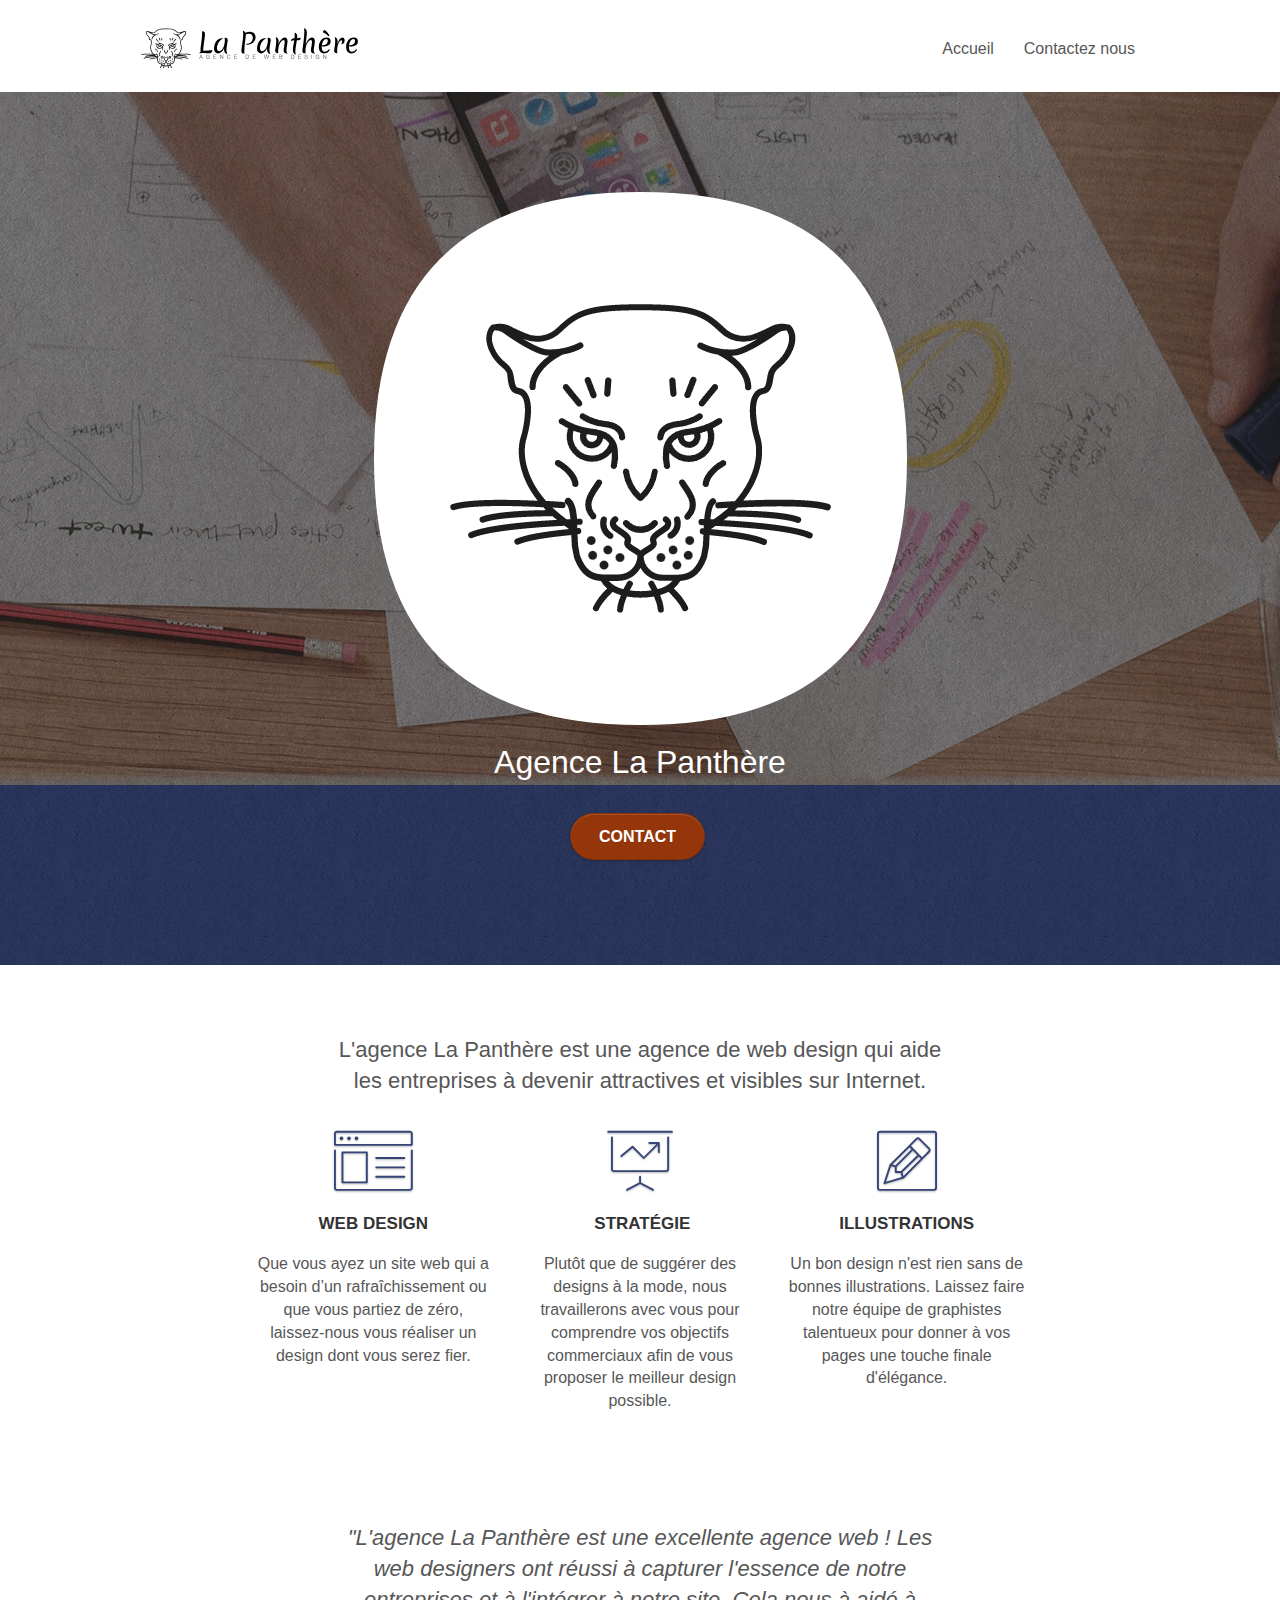
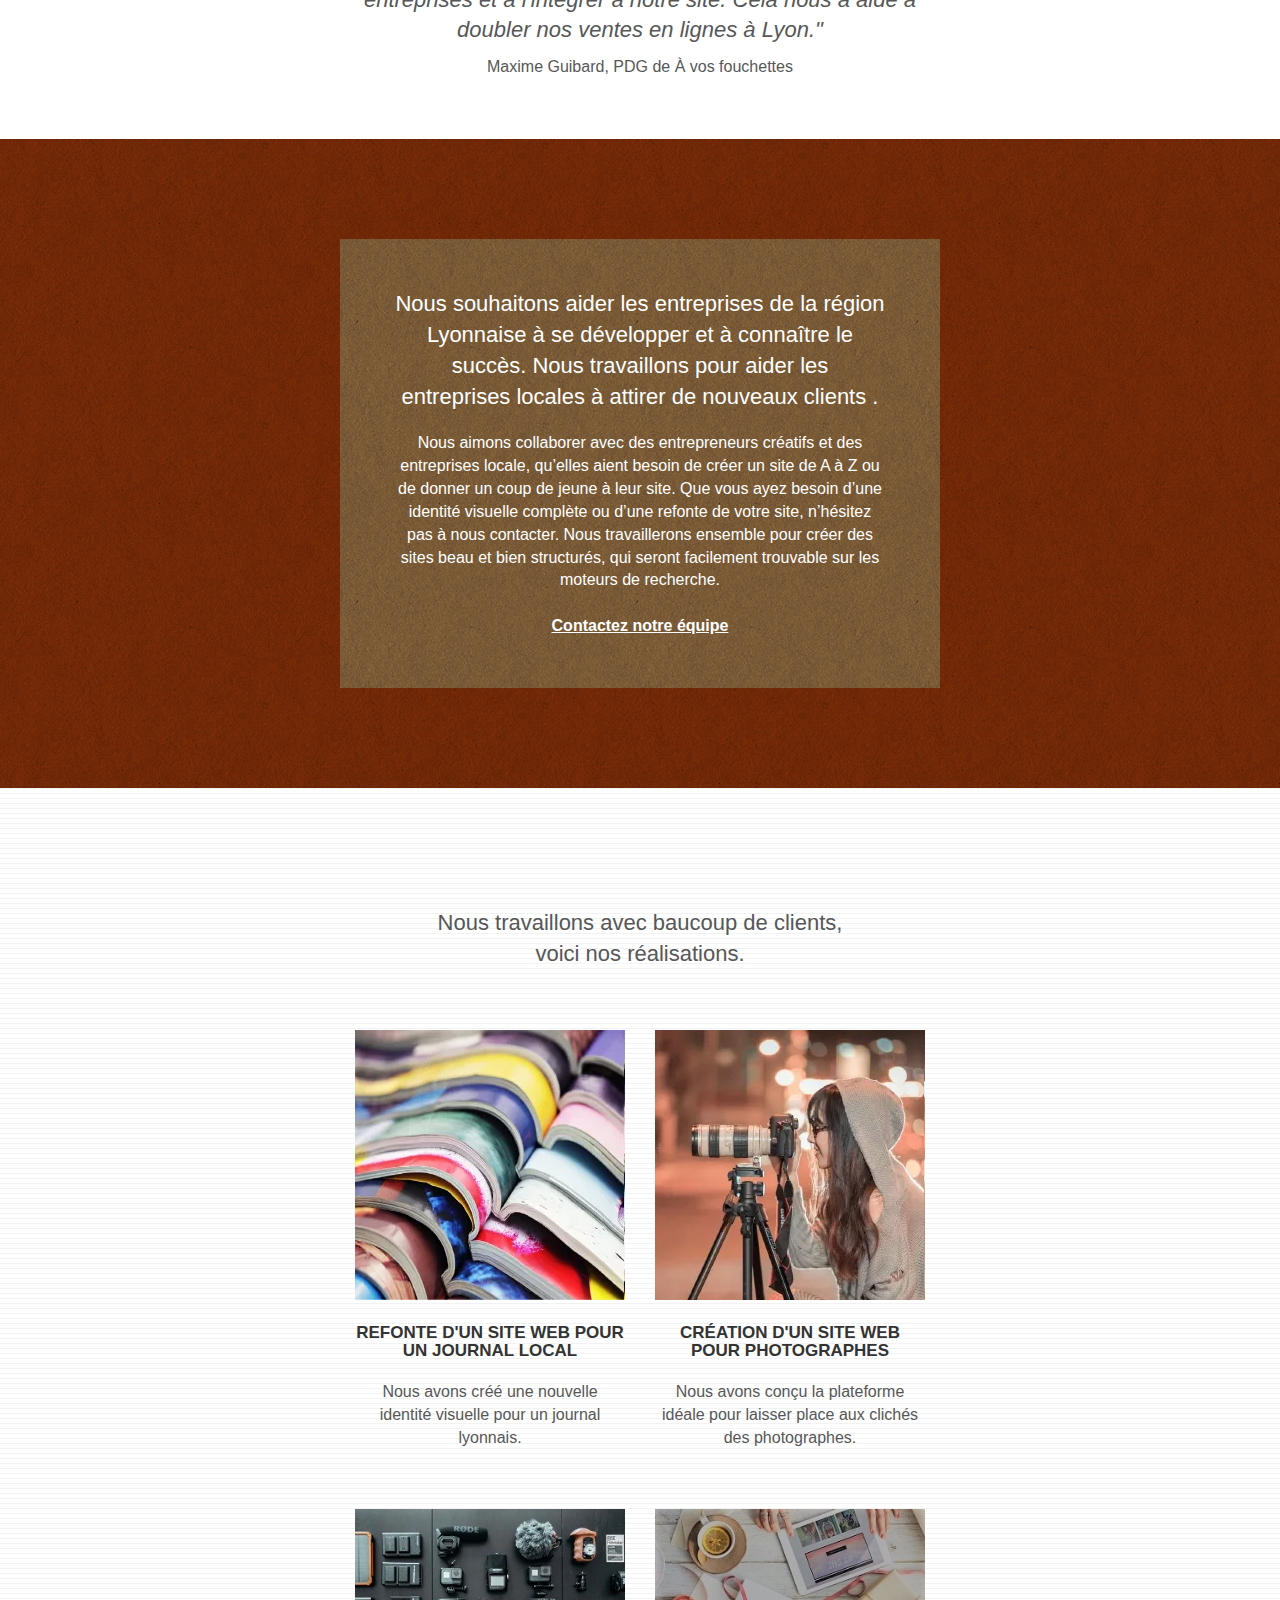
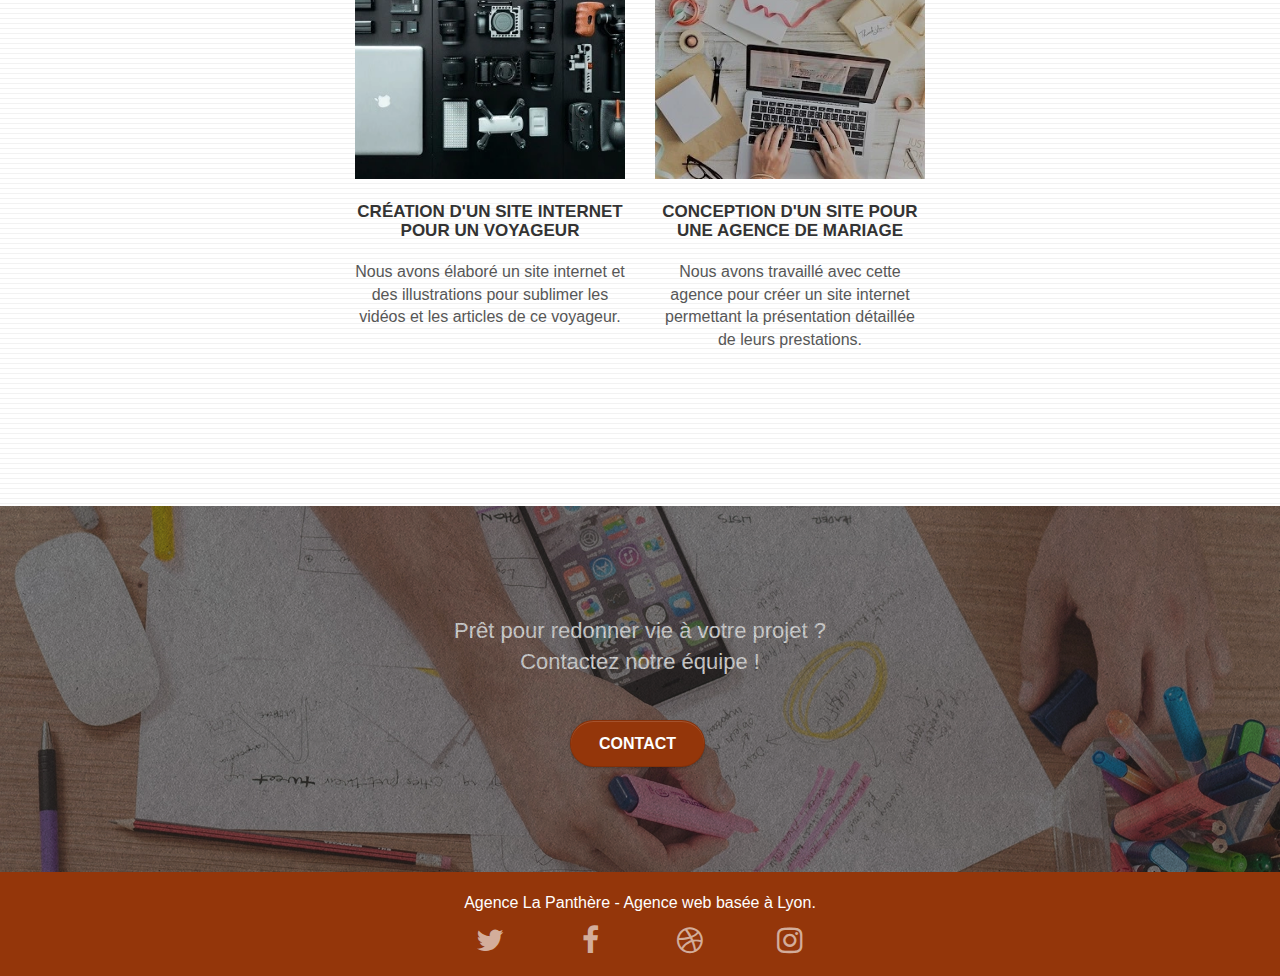
<file: index.html>
<!doctype html>
<html lang="fr">
<head>
    <meta charset="utf-8">
    <meta name="description" content="L'agence La Panthère est une agence de web design, basé à Lyon, qui aide les entreprises à devenir attractives et visibles sur internet.">
    <meta name="viewport" content="width=device-width, initial-scale=1.0, viewport-fit=cover">
    <link rel="shortcut icon" type="image/png" href="favicon.jpg">
    
	<link rel="stylesheet" type="text/css" href="./css/bootstrap.mini.css">
	<link rel="stylesheet" type="text/css" href="./style.minifier.css">
	<link rel="stylesheet" type="text/css" href="./css/font-awesome.mini.css">
	<link rel="stylesheet" type="text/css" href="./css/et-line.mini.css">
	
    
	<script src="./js/jquery-2.1.0.mini.js" defer></script>
	<script src="./js/bootstrap.mini.js" defer></script>
	<script src="./js/blocs.mini.js" defer></script>
	<script src="./js/jquery.touchSwipe.mini.js" defer></script>
	<script src="./js/gmaps.mini.js" defer></script>

    <title>La Panthère</title>

    
<!-- Analytics -->
 
<!-- Analytics END -->
    
</head>
<body>
<!-- Principal conteneur -->
<div class="page-container">
    
<!-- bloc-0 -->
<header>
	<div class="bloc bgc-white l-bloc " id="bloc-0">
		<div class="container bloc-sm">

			<nav class="navbar row">
				<div class="navbar-header">
					<a class="navbar-brand" href="index.html"><img src="img/agence-la-panthere-monochrome.svg" alt="Lyon web design agence web la panthère basé à lyon" height="40" width="217"></a>
					<button id="nav-toggle" type="button" class="ui-navbar-toggle navbar-toggle" data-toggle="collapse" data-target=".navbar-1">
						<span class="sr-only">Toggle navigation</span><span class="icon-bar"></span><span class="icon-bar"></span><span class="icon-bar"></span>
					</button>
				</div>
				<div class="collapse navbar-collapse navbar-1 special-dropdown-nav">
					<ul class="site-navigation nav navbar-nav">
						<li>
							<a href="index.html">Accueil</a>
						</li>
						<li>
						</li>
						<li>
							<a href="contactez-nous.html">Contactez nous</a>
						</li>
					</ul>
				</div>
			</nav>
		</div>
	</div>
</header>
<!-- bloc-0 END -->

<!-- bloc-1-presentation -->
<main>
	<section class="bloc bgc-dark-slate-blue bg-banniere d-bloc bg-t-edge bloc-bg-texture texture-paper b-parallax" id="bloc-1-hero">
		<div class="container bloc-lg">
			<div class="row tight-width-whitespace">
				<div class="col-sm-12">
					<img src="img/logo.webp" class="center-block image-resize-mode" alt="Logo de l'agence La Panthère" srcset="img/logo-200.webp 2x">
					<h1 class="text-center hero-bloc-text tc-white ">
						Agence La Panthère
					</h1>
					<div class="text-center">
						<a href="contactez-nous.html" class="btn btn-lg btn-clean btn-rd cta-hero btn-atomic-tangerine" id="cta-hero">Contact</a>
					</div>
				</div>
			</div>
		</div>
	</section>
	<!-- bloc-1-presentation END -->

	<!-- bloc-2-services -->
	<section class="bloc bgc-white l-bloc" id="bloc-2-services">
		<div class="container bloc-md">
			<div class="row">
				<div class="col-sm-12 text-center">
					<h2>L'agence La Panthère est une agence de web design qui aide<br> les entreprises à devenir attractives et visibles sur Internet.</h2>
				</div>
			</div>
			<div class="row voffset-lg med-width-whitespace">
				<div class="col-sm-4">
					<div class="text-center">
						<span class="et-icon-browser sm-shadow icon-dark-slate-blue icons icon-lg"></span>
					</div>
					<h3 class="mg-md text-center">
						Web design
					</h3>
					<p class="text-center ">
						Que vous ayez un site web qui a besoin d&rsquo;un rafraîchissement ou que vous partiez de zéro, laissez-nous vous réaliser un design dont vous serez fier.
					</p>
				</div>
				<div class="col-sm-4">
					<div class="text-center">
						<span class="et-icon-presentation sm-shadow icon-dark-slate-blue icons icon-lg"></span>
					</div>
					<h3 class="mg-md text-center">
						&nbsp;Stratégie
					</h3>
					<p class="text-center ">
						Plutôt que de suggérer des designs à la mode, nous travaillerons avec vous pour comprendre vos objectifs commerciaux afin de vous proposer le meilleur design possible.<br>
					</p>
				</div>
				<div class="col-sm-4">
					<div class="text-center">
						<span class="et-icon-edit sm-shadow icon-dark-slate-blue icons icon-lg"></span>
					</div>
					<h3 class="mg-md text-center">
						Illustrations
					</h3>
					<p class="text-center ">
						Un bon design n'est rien sans de bonnes illustrations. Laissez faire notre équipe de graphistes talentueux pour donner à vos pages une touche finale d'élégance.
					</p>
				</div>
			</div>
			<div class="row voffset-lg voffset">
				<div class="col-xs-12 col-md-8 col-md-offset-2 text-center">
					<h2><em>"L'agence La Panthère est une excellente agence web ! Les <br>web designers ont réussi à capturer l'essence de notre<br> entreprises et à l'intégrer à notre site. Cela nous à aidé à<br> doubler nos ventes en lignes à Lyon."</em></h2>
					<p>Maxime Guibard, PDG de À vos fouchettes</p>
				</div>
			</div>
		</div>
	</section>
	<!-- bloc-2-services END -->

	<!-- bloc-3-what-i-do -->
	<section class="bloc tc-white bgc-atomic-tangerine bg-presentation d-bloc bloc-bg-texture texture-paper b-parallax" id="bloc-3-what-i-do">
		<div class="container bloc-lg">
			<div class="row tight-width-whitespace black-background">
				<div class="col-sm-12">
					<h2 class="mg-md text-center tc-white">
						Nous souhaitons aider les entreprises de la région Lyonnaise à se développer et à connaître le succès. Nous travaillons pour aider les entreprises locales à attirer de nouveaux clients .<br>
					</h2>
					<p class="text-center white">
						Nous aimons collaborer avec des entrepreneurs créatifs et des entreprises locale, qu’elles aient besoin de créer un site de A à Z ou de donner un coup de jeune à leur site. Que vous ayez besoin d’une identité visuelle complète ou d’une refonte de votre site, n’hésitez pas à nous contacter. Nous travaillerons ensemble pour créer des sites beau et bien structurés, qui seront facilement trouvable sur les moteurs de recherche. <br><br><a class="ltc-white bold-link" href="contactez-nous.html">Contactez notre équipe</a><br>
					</p>
				</div>
			</div>
		</div>
	</section>
	<!-- bloc-3-what-i-do END -->

	<!-- bloc-4-portfolio -->
	<section class="bloc bgc-white bg-lines-h2-bg bg-repeat l-bloc" id="bloc-4-portfolio">
		<article class="container bloc-lg">
			<div class="row">
				<div class="col-sm-12 text-center">
					<!-- Supression de l'image avec le texte -->
					<h2>Nous travaillons avec baucoup de clients,<br> voici nos réalisations.</h2>
				</div>
			</div>
			<div class="row tight-width-whitespace portfolio-row">
				<div class="col-sm-6">
					<a href="#" data-lightbox="img/1.webp" data-gallery-id="gallery-1" data-caption="Refonte d'un site web pour un journal local" data-frame="snapshot-lb"><img src="img/1.webp" width="270" height="270" alt="Refonte d'un site web d'un journal local" class="img-responsive portfolio-thumb"></a>
					<h3 class="mg-md text-center">
						Refonte d'un site web pour un journal local
					</h3>
					<p class="text-center">
						Nous avons créé une nouvelle identité visuelle pour un journal lyonnais.
					</p>
				</div>
				<div class="col-sm-6">
					<a href="#" data-lightbox="img/2.webp" data-gallery-id="gallery-1" data-caption="Création d'un site web pour photographes" data-frame="snapshot-lb"><img src="img/2.webp" width="270" height="270" class="img-responsive portfolio-thumb" alt="Création d'un site web pour photographes"></a>
					<h3 class="mg-md text-center">
						Création d'un site web pour photographes
					</h3>
					<p class="text-center">
						Nous avons conçu la plateforme idéale pour laisser place aux clichés des photographes.
					</p>
				</div>
			</div>
			<div class="row tight-width-whitespace portfolio-row">
				<div class="col-sm-6">
					<a href="#" data-lightbox="img/3.webp" data-gallery-id="gallery-1" data-caption="Création d'un site internet pour un voyageur" data-frame="snapshot-lb"><img src="img/3.webp" width="270" height="270" class="img-responsive portfolio-thumb" alt="Création d'un site internet pour voyageur"></a>
					<h3 class="mg-md text-center">
						Création d'un site internet pour un voyageur
					</h3>
					<p class="text-center">
						Nous avons élaboré un site internet et des illustrations pour sublimer les vidéos et les articles de ce voyageur.
					</p>
				</div>
				<div class="col-sm-6">
					<a href="#" data-lightbox="img/4.webp" data-gallery-id="gallery-1" data-caption="Conception d'un site pour une agence de mariage" data-frame="snapshot-lb"><img src="img/4.webp" width="270" height="270" class="img-responsive portfolio-thumb" alt="Conception d'un site pour une agence de mariage"></a>
					<h3 class="mg-md text-center">
						Conception d'un site pour une agence de mariage
					</h3>
					<p class="text-center">
						Nous avons travaillé avec cette agence pour créer un site internet permettant la présentation détaillée de leurs prestations.
					</p>
				</div>
			</div>
		</article>
	</section>
	<!-- bloc-4-portfolio END -->

	<!-- bloc-5-cta -->
	<section class="bloc bgc-dark-slate-blue bg-banniere d-bloc bloc-bg-texture texture-paper" id="bloc-5-cta">
		<div class="container bloc-lg">
			<div class="row">
				<h2 class="mg-md text-center tc-white">
					Prêt pour redonner vie à votre projet ?<br>Contactez notre équipe !
				</h2>
				<div class="col-sm-12 text-center">
					<a href="contactez-nous.html" class="btn btn-atomic-tangerine btn-clean btn-rd btn-lg cta-hero">Contact</a>
				</div>
			</div>
		</div>
	</section>
</main>
<!-- bloc-5-cta END -->

<!-- Footer - bloc-8 -->
<footer>
	<div class="bloc bgc-atomic-tangerine d-bloc" id="bloc-8">
		<div class="container bloc-sm">
			<div class="row">
				<div class="col-sm-12">
					<p class="text-center white">
						Agence La Panthère - Agence web basée à Lyon.<br>
					</p>
					<div class="row row-no-gutters social">
						<div class="col-sm-3">
							<div class="text-center">
								<a class="social" href="https://twitter.com/" aria-label="Twitter"><span class="fa fa-twitter icon-md"></span></a>
							</div>
						</div>
						<div class="col-sm-3">
							<div class="text-center">
								<a class="social" href="https://fr-fr.facebook.com/" aria-label="Facebook"><span class="fa fa-facebook icon-md"></span></a>
							</div>
						</div>
						<div class="col-sm-3">
							<div class="text-center">
								<a class="social" href="https://dribbble.com/" aria-label="Dribbble"><span class="fa fa-dribbble icon-md"></span></a>
							</div>
						</div>
						<div class="col-sm-3">
							<div class="text-center">
								<a class="social" href="https://www.instagram.com/?hl=fr" aria-label="Facebook"><span class="fa fa-instagram icon-md"></span></a>
							</div>
						</div>
					</div>
				</div>
			</div>
		</div>
	</div>
</footer>
<!-- Footer - bloc-8 END -->

</div>
<!-- Principal conteneur END -->
    

</body>
</html>
</file>
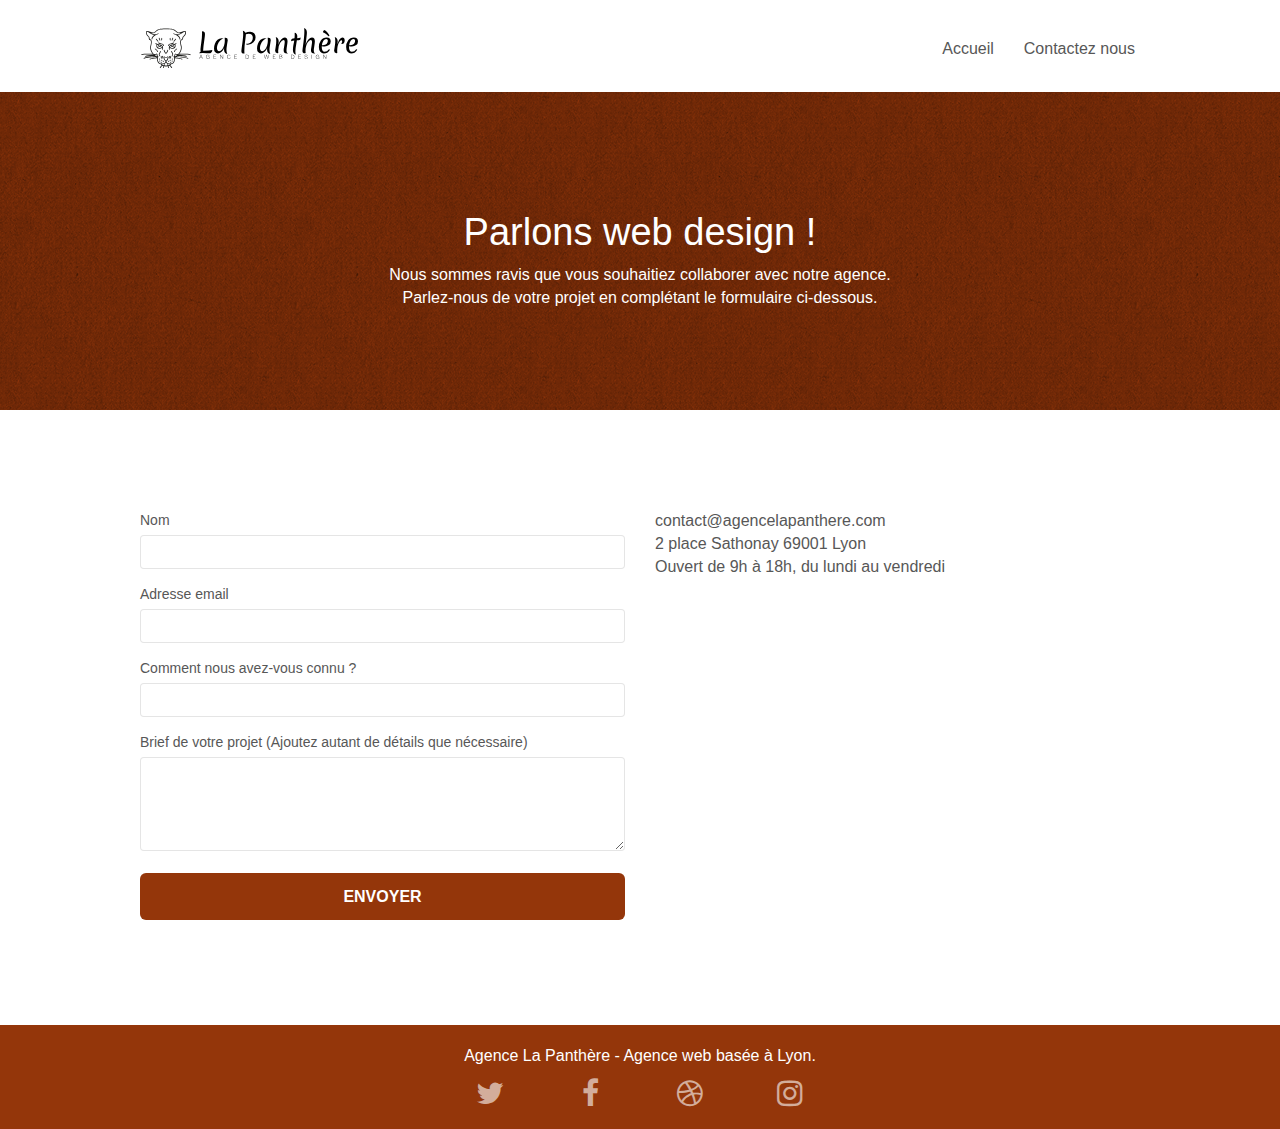
<file: contactez-nous.html>
<!doctype html>
<html lang="fr">
<head>
    <meta charset="utf-8">
    <meta name="description" content="L'agence La Panthère est une agence de web design, basé à Lyon, Rhône-Alpes,France">
    <meta name="viewport" content="width=device-width, initial-scale=1.0, viewport-fit=cover">
    <link rel="shortcut icon" type="image/png" href="favicon.jpg">
    
	<link rel="stylesheet" type="text/css" href="./css/bootstrap.mini.css">
	<link rel="stylesheet" type="text/css" href="style.minifier.css">
	<link rel="stylesheet" type="text/css" href="./css/font-awesome.mini.css">
	<link rel="stylesheet" type="text/css" href="./css/et-line.mini.css">
	
    
	<script src="./js/jquery-2.1.0.mini.js" defer></script>
	<script src="./js/bootstrap.mini.js" defer></script>
	<script src="./js/blocs.mini.js" defer></script>
	<script src="./js/jqBootstrapValidation.mini.js" defer></script>
	<script src="./js/formHandler.mini.js" defer></script>
    <title>Contactez notre équipe !</title>

    
<!-- Analytics -->
 
<!-- Analytics END -->
    
</head>
<body>
<!-- Principal conteneur -->
<div class="page-container">
    
<!-- bloc-0 -->
<header>
	<div class="bloc bgc-white l-bloc " id="bloc-0">
		<div class="container bloc-sm">
			<nav class="navbar row">
				<div class="navbar-header">
					<a class="navbar-brand" href="index.html"><img src="img/agence-la-panthere-monochrome.svg" alt="atlanta web design logo" height="40"></a>
					<button id="nav-toggle" type="button" class="ui-navbar-toggle navbar-toggle" data-toggle="collapse" data-target=".navbar-1">
						<span class="sr-only">Toggle navigation</span><span class="icon-bar"></span><span class="icon-bar"></span><span class="icon-bar"></span>
					</button>
				</div>
				<div class="collapse navbar-collapse navbar-1 special-dropdown-nav">
					<ul class="site-navigation nav navbar-nav">
						<li>
							<a href="index.html">Accueil</a>
						</li>
						<li>
						</li>
						<li>
							<a href="contactez-nous.html">Contactez nous</a>
						</li>
					</ul>
				</div>
			</nav>
		</div>
	</div>
</header>
<!-- bloc-0 END -->

<!-- bloc-6 -->
<main>
	<section class="bloc bg-dots-bg bg-repeat bgc-atomic-tangerine d-bloc bloc-bg-texture texture-paper" id="bloc-6">
		<article class="container bloc-lg">
			<div class="row">
				<div class="col-sm-12">
					<h1 class="text-center hero-bloc-text tc-white">
						Parlons web design !
					</h1>
					<p class="text-center mg-lg tc-white tight-width-whitespace">
						Nous sommes ravis que vous souhaitiez collaborer avec notre agence.<br>
						Parlez-nous de votre projet en complétant le formulaire ci-dessous.
					</p>
				</div>
			</div>
		</article>
	</section>
	<!-- bloc-6 END -->

	<!-- bloc-7 -->
	<section class="bloc bgc-white l-bloc" id="bloc-7">
		<div class="container bloc-lg">
			<div class="row">
				<div class="col-sm-6">
					<form id="form_1" novalidate data-success-msg="Your message has been sent." data-fail-msg="Sorry it seems that our mail server is not responding, Sorry for the inconvenience!">
						<div class="form-group">
							<label for="name">
								Nom
							</label>
							<input id="name" class="form-control" required>
						</div>
						<div class="form-group">
							<label for="email">
								Adresse email
							</label>
							<input id="email" class="form-control" type="email" required>
						</div>
						<div class="form-group">
							<label for="input_504">
								Comment nous avez-vous connu ?
							</label>
							<input class="form-control" type="email" required id="input_504">
						</div>
						<div class="form-group">
							<label for="message">
								Brief de votre projet (Ajoutez autant de détails que nécessaire)<br>
							</label><textarea id="message" class="form-control" rows="4" cols="50" required></textarea>
						</div> 
						<button class="bloc-button btn btn-lg btn-block cta-hero btn-atomic-tangerine" type="submit">
							Envoyer
						</button>
					</form>
				</div>
				<div class="col-sm-6">
					<p>
						contact@agencelapanthere.com<br>2 place Sathonay 69001 Lyon<br>Ouvert de 9h à 18h, du lundi au vendredi<br>
					</p>
				</div>
			</div>
		</div>
	</section>
</main>
<!-- bloc-7 END -->

<!-- ScrollToTop Button -->
<a class="bloc-button btn btn-d scrollToTop" onclick="scrollToTarget('1')"><span class="fa fa-chevron-up"></span></a>
<!-- ScrollToTop Button END-->


<!-- Footer - bloc-8 -->
<footer>
	<div class="bloc bgc-atomic-tangerine d-bloc" id="bloc-8">
		<div class="container bloc-sm">
			<div class="row">
				<div class="col-sm-12">
					<p class="text-center white">
						Agence La Panthère - Agence web basée à Lyon.<br>
					</p>
					<div class="row row-no-gutters social">
						<div class="col-sm-3">
							<div class="text-center">
								<a class="social" href="https://twitter.com/" aria-label="Twitter"><span class="fa fa-twitter icon-md"></span></a>
							</div>
						</div>
						<div class="col-sm-3">
							<div class="text-center">
								<a class="social" href="https://fr-fr.facebook.com/" aria-label="Facebook"><span class="fa fa-facebook icon-md"></span></a>
							</div>
						</div>
						<div class="col-sm-3">
							<div class="text-center">
								<a class="social" href="https://dribbble.com/" aria-label="Dribbble"><span class="fa fa-dribbble icon-md"></span></a>
							</div>
						</div>
						<div class="col-sm-3">
							<div class="text-center">
								<a class="social" href="https://www.instagram.com/?hl=fr" aria-label="Instagram"><span class="fa fa-instagram icon-md"></span></a>
							</div>
						</div>
					</div>
				</div>
			</div>
		</div>
	</div>
</footer>
<!-- Footer - bloc-8 END -->

</div>
<!-- Principal conteneur END -->
    

</body>
</html>
</file>
<file: style.minifier.css>
body{margin:0;padding:0;background:#FFF;overflow-x:hidden;-webkit-font-smoothing:antialiased;-moz-osx-font-smoothing:grayscale}a,button{transition:all .3s ease-in-out;outline:none!important}a:hover{text-decoration:none;cursor:pointer}#page-loading-blocs-notifaction{position:fixed;top:0;bottom:0;width:100%;z-index:100000;background:#FFF url(img/pageload-spinner.gif) no-repeat center center}.bloc{width:100%;clear:both;background:50% 50% no-repeat;padding:0 50px;-webkit-background-size:cover;-moz-background-size:cover;-o-background-size:cover;background-size:cover;position:relative}.bloc .container{padding-left:0;padding-right:0}.bloc-lg{padding:100px 50px}.bloc-md{padding:50px}.bloc-sm{padding:20px 50px}.bg-center,.bg-l-edge,.bg-r-edge,.bg-t-edge,.bg-b-edge,.bg-tl-edge,.bg-bl-edge,.bg-tr-edge,.bg-br-edge,.bg-repeat{-webkit-background-size:auto!important;-moz-background-size:auto!important;-o-background-size:auto!important;background-size:auto!important}.bg-repeat{background:repeat}.bg-t-edge{background:top no-repeat}.bloc-bg-texture::before{content:"";background-size:2px 2px;position:absolute;top:0;bottom:0;left:0;right:0}.texture-paper::before{background:url(img/texture-paper.webp);background-size:280px 280px}.b-parallax{background-attachment:fixed}.d-bloc{color:rgba(255,255,255,.7)}.d-bloc button:hover{color:rgba(255,255,255,.9)}.d-bloc .icon-round,.d-bloc .icon-square,.d-bloc .icon-rounded,.d-bloc .icon-semi-rounded-a,.d-bloc .icon-semi-rounded-b{border-color:rgba(255,255,255,.9)}.d-bloc .divider-h span{border-color:rgba(255,255,255,.2)}.d-bloc .a-btn,.d-bloc .navbar a,.d-bloc .navbar-brand,.d-bloc a .icon-sm,.d-bloc a .icon-md,.d-bloc a .icon-lg,.d-bloc a .icon-xl,.d-bloc h1 a,.d-bloc h2 a,.d-bloc h3 a,.d-bloc h4 a,.d-bloc h5 a,.d-bloc h6 a,.d-bloc p a{color:rgba(255,255,255,.6)}.d-bloc .a-btn:hover,.d-bloc .navbar a:hover,.d-bloc .navbar-brand:hover,.d-bloc a:hover .icon-sm,.d-bloc a:hover .icon-md,.d-bloc a:hover .icon-lg,.d-bloc a:hover .icon-xl,.d-bloc h1 a:hover,.d-bloc h2 a:hover,.d-bloc h3 a:hover,.d-bloc h4 a:hover,.d-bloc h5 a:hover,.d-bloc h6 a:hover,.d-bloc p a:hover{color:rgba(255,255,255,1)}.d-bloc .navbar-toggle .icon-bar{background:rgba(255,255,255,1)}.d-bloc .btn-wire,.d-bloc .btn-wire:hover{color:rgba(255,255,255,1);border-color:rgba(255,255,255,1)}.d-bloc .panel{color:rgba(0,0,0,.5)}.d-bloc .panel button:hover{color:rgba(0,0,0,.7)}.d-bloc .panel icon{border-color:rgba(0,0,0,.7)}.d-bloc .panel .divider-h span{border-color:rgba(0,0,0,.1)}.d-bloc .panel .a-btn{color:rgba(0,0,0,.6)}.d-bloc .panel .a-btn:hover{color:rgba(0,0,0,1)}.d-bloc .panel .btn-wire,.d-bloc .panel .btn-wire:hover{color:rgba(0,0,0,.7);border-color:rgba(0,0,0,.3)}.d-bloc .panel,.l-bloc{color:rgba(0,0,0,.5)}.d-bloc .panel button:hover,.l-bloc button:hover{color:rgba(0,0,0,.7)}.l-bloc .icon-round,.l-bloc .icon-square,.l-bloc .icon-rounded,.l-bloc .icon-semi-rounded-a,.l-bloc .icon-semi-rounded-b{border-color:rgba(0,0,0,.7)}.d-bloc .panel .divider-h span,.l-bloc .divider-h span{border-color:rgba(0,0,0,.1)}.d-bloc .panel .a-btn,.l-bloc .a-btn,.l-bloc .navbar a,.l-bloc .navbar-brand,.l-bloc a .icon-sm,.l-bloc a .icon-md,.l-bloc a .icon-lg,.l-bloc a .icon-xl,.l-bloc h1 a,.l-bloc h2 a,.l-bloc h3 a,.l-bloc h4 a,.l-bloc h5 a,.l-bloc h6 a,.l-bloc p a{color:rgba(0,0,0,.6)}.d-bloc .panel .a-btn:hover,.l-bloc .a-btn:hover,.l-bloc .navbar a:hover,.l-bloc .navbar-brand:hover,.l-bloc a:hover .icon-sm,.l-bloc a:hover .icon-md,.l-bloc a:hover .icon-lg,.l-bloc a:hover .icon-xl,.l-bloc h1 a:hover,.l-bloc h2 a:hover,.l-bloc h3 a:hover,.l-bloc h4 a:hover,.l-bloc h5 a:hover,.l-bloc h6 a:hover,.l-bloc p a:hover{color:rgba(0,0,0,1)}.l-bloc .navbar-toggle .icon-bar{color:rgba(0,0,0,.6)}.d-bloc .panel .btn-wire,.d-bloc .panel .btn-wire:hover,.l-bloc .btn-wire,.l-bloc .btn-wire:hover{color:rgba(0,0,0,.7);border-color:rgba(0,0,0,.3)}.voffset{margin-top:30px}.voffset-lg{margin-top:80px}.row-no-gutters{margin-right:0;margin-left:0}.row.row-no-gutters>[class^="col-"],.row.row-no-gutters>[class*=" col-"]{padding-right:0;padding-left:0}#bloc-1-hero h1{font-size:32px}.navbar{margin-bottom:0;z-index:1}.navbar-brand{height:auto;padding:3px 15px;font-size:25px;font-weight:400;font-weight:600;line-height:44px}.navbar-brand img{max-height:200px;margin:0 5px 0 0;display:inline}.navbar-brand img[src$=svg]{min-width:100px}.nav-center .navbar-brand img{margin:0}.navbar .nav{padding-top:2px;margin-right:-16px;float:right;z-index:1}.nav>li{float:left;margin-top:4px;font-size:16px}.navbar-nav .open .dropdown-menu>li>a{text-align:inherit}.nav>li a:hover,.nav>li a:focus{background:transparent}.navbar-toggle{margin:10px 10px 0 0;border:0}.navbar-toggle:hover{background:transparent!important}.navbar-toggle .icon-bar{background-color:rgba(0,0,0,.5);width:26px}.nav-invert .navbar .nav{float:left}.nav-invert .navbar-header,.nav-invert .navbar-brand{float:right;position:relative;z-index:2}@media (min-width:768px){.site-navigation{position:absolute;top:50%;right:20px;transform:translate(0,-50%);-webkit-transform:translateY(-50%)}.nav>li .dropdown-menu a,.nav>li .dropdown-menu a:hover{color:#484848}.nav-invert .site-navigation{left:0;right:0}.nav-center{text-align:center}.nav-center .navbar-header{width:100%}.nav-center .navbar-header,.nav-center .navbar-brand,.nav-center .nav>li{float:none;display:inline-block}.nav-center .site-navigation{position:relative;width:100%;right:0;margin-right:0;margin-top:20px}.nav-center.mini-nav .navbar-toggle{float:none;margin:10px auto 0}}.nav>li>.dropdown a{background:none!important;display:block;padding:14px 15px}nav .caret{margin:0 5px}.dropdown-menu .dropdown-menu{top:-8px;left:100%}.dropdown-menu .dropmenu-flow-right{top:100%;left:0;margin-left:-1px;border-top-left-radius:0;border-top-right-radius:0}.dropdown-menu .dropdown span{border:4px solid #000;border-top-color:transparent;border-right-color:transparent;border-bottom-color:transparent;margin:6px -5px 0 0!important;float:right}.mg-md{margin-top:10px;margin-bottom:20px}.mg-lg{margin-top:10px;margin-bottom:40px}.btn{margin:0 5px 5px 0}.btn.pull-right{margin:0 0 5px 5px}.btn-d,.btn-d:hover,.btn-d:focus{color:#FFF;background:rgba(0,0,0,.3)}button{outline:none!important}.btn-rd{border-radius:40px}.btn-clean{border:1px solid rgba(0,0,0,.08);border-bottom-color:rgba(0,0,0,.1);text-shadow:0 1px 0 rgba(0,0,1,.1);box-shadow:0 1px 3px rgba(0,0,1,.25),inset 0 1px 0 0 rgba(255,255,255,.15)}.icon-md{font-size:30px!important}.icon-lg{font-size:60px!important}.sm-shadow{text-shadow:0 1px 2px rgba(0,0,0,.3)}.panel-sq,.panel-sq .panel-heading,.panel-sq .panel-footer{border-radius:0}.panel-rd{border-radius:30px}.panel-rd .panel-heading{border-radius:29px 29px 0 0}.panel-rd .panel-footer{border-radius:0 0 29px 29px}.form-control{border-color:rgba(0,0,0,.1);box-shadow:none}.scrollToTop{width:40px;height:40px;position:fixed;bottom:20px;right:20px;opacity:0;z-index:500;transition:all .3s ease-in-out}.scrollToTop span{margin-top:6px}.showScrollTop{font-size:14px;opacity:1}a[data-lightbox]{position:relative;display:block;text-align:center}a[data-lightbox]:hover::before{content:"+";font-family:"HelveticaNeue-Light","Helvetica Neue Light","Helvetica Neue",Helvetica,Arial;font-size:32px;width:50px;height:50px;margin-left:-25px;border-radius:50%;background:rgba(0,0,0,.6);color:#FFF;font-weight:100;z-index:1;position:absolute;top:50%;transform:translateY(-50%);-webkit-transform:translateY(-50%)}a[data-lightbox]:hover img{opacity:.6;-webkit-animation-fill-mode:none;animation-fill-mode:none}#lightbox-modal{display:flex;align-items:center}#lightbox-modal .modal-dialog{width:90%;max-width:900px;margin:0 auto 0}#lightbox-modal .modal-dialog img{max-height:90vh;margin:0 auto}.lightbox-caption{padding:20px;color:#FFF;background:rgba(0,0,0,.5);position:absolute;left:15px;right:15px;bottom:5px}.close-lightbox{color:#FFF;font-size:30px;position:absolute;top:20px;right:20px;z-index:20;background:rgba(0,0,0,.5);border:none;line-height:30px;padding:0 9px 5px;opacity:.3}.close-lightbox:hover,.next-lightbox:hover,.prev-lightbox:hover{opacity:1;color:#FFF}.next-lightbox,.prev-lightbox{font-size:20px;color:rgba(255,255,255,.9);background:rgba(0,0,0,.5);transition:all .2s ease-in-out;position:absolute;top:45%;z-index:1;opacity:.4}.next-lightbox{padding:6px 8px 1px 13px;right:25px}.prev-lightbox{padding:6px 13px 1px 10px;left:25px}.snapshot-lb .modal-body{padding-bottom:45px}.snapshot-lb .lightbox-caption{padding:0;color:rgba(0,0,0,.5);background:none}h1,h2,h3,h4,h5,h6,p,label,.btn,a{font-family:"helvetica";font-weight:400;color:#575757!important}.container{max-width:1000px}.hero-bloc-text{font-size:38px}.hero-bloc-text-sub{font-size:36px}.statement-bloc-text{line-height:26px;font-style:italic;font-size:20px;text-align:center;font-weight:lighter;max-width:520px;margin:auto auto auto auto}p{font-size:16px}.tight-width-whitespace{max-width:600px;margin:auto auto auto auto}.h1{font-size:20px;font-family:"Open Sans"}.cta-hero{margin-top:22px;color:#FFFFFF!important;text-transform:uppercase;padding:12px 28px 12px 28px;font-size:16px;font-weight:700}.social{max-width:400px;margin:auto auto auto auto}h2{font-size:22px;line-height:1.4em}h3{font-size:17px;text-transform:uppercase;font-weight:700;color:#333333!important}.med-width-whitespace{max-width:800px;margin:auto auto auto auto;box-shadow:0 0 0 #000}h1{color:#333333!important}h4{color:#333333!important}.icons{margin-bottom:14px;margin-top:24px}.white{color:#FFFFFF!important}.portfolio-thumb{margin-bottom:24px}.portfolio-row{margin-bottom:44px;margin-top:50px}.avatar{box-shadow:0 4px 9px rgba(0,0,0,.3)}.black-background{background-color:rgba(165,147,99,.7);padding:40px 40px 40px 40px}.bold-link{font-weight:900;text-decoration:underline!important}.bgc-white{background-color:#FFF}.bgc-dark-slate-blue{background-color:#364577}.bgc-atomic-tangerine{background-color:#94360A}.tc-white{color:#FFFFFF!important}.btn-atomic-tangerine{background:#94360A;color:#FFFFFF!important}.btn-atomic-tangerine:hover{background:#94360A!important;color:#FFFFFF!important}.ltc-white{color:#FFFFFF!important}.ltc-white:hover{color:#cccccc!important}.ltc-atomic-tangerine{color:#F3976C!important}.ltc-atomic-tangerine:hover{color:#c27956!important}.icon-dark-slate-blue{color:#364577!important;border-color:#364577!important}.bg-dots-bg{background-image:url(img/dots-bg.webp)}.bg-lines-h2-bg{background-image:url(img/lines-h2-bg.webp)}.bg-banniere{background-image:url(img/agence-la-panthere.webp)}.bg-presentation{background-image:url(img/image-de-presentation.webp)}@media (max-width:1024px){.bloc{padding-left:20px;padding-right:20px}.bloc.full-width-bloc,.bloc-tile-2.full-width-bloc .container,.bloc-tile-3.full-width-bloc .container,.bloc-tile-4.full-width-bloc .container{padding-left:0;padding-right:0}}@media (max-width:992px) and (min-width:768px){.navbar .nav{max-width:80%}.nav-center.navbar .nav{max-width:100%}}@media only screen and (min-width:768px) and (max-width:1024px) and (orientation:landscape){.b-parallax{background-attachment:scroll}}@media only screen and (min-width:1024px) and (max-width:1366px) and (-webkit-min-device-pixel-ratio:1.5){.b-parallax{background-attachment:scroll}}@media (max-width:991px){.container{width:100%}.b-parallax{background-attachment:scroll}.page-container,#hero-bloc{overflow-x:hidden;position:relative}.bloc-group,.bloc-group .bloc{display:block;width:100%}.bloc-fill-screen .fill-bloc-top-edge,.bloc-fill-screen .fill-bloc-bottom-edge{padding:0 20px;}}@media (max-width:767px){.page-container{overflow-x:hidden;position:relative}h1,h2,h3,h4,h5,h6,p,#disqus_thread{padding-left:10px!important;padding-right:10px!important}.b-parallax{background-attachment:scroll}.navbar .nav{padding-top:0;border-top:1px solid rgba(0,0,0,.2);float:none!important}.navbar.row{margin-left:0;margin-right:0}.site-navigation{position:inherit;transform:none;-webkit-transform:none;-ms-transform:none}.nav>li{margin-top:0;border-bottom:1px solid rgba(0,0,0,.1);background:rgba(0,0,0,.05);text-align:left;padding-left:15px;width:100%}.nav>li:hover{background:rgba(0,0,0,.08)}.dropdown .dropdown a .caret{float:none;margin:5px 0 0 10px!important;border:4px solid #000;border-bottom-color:transparent;border-right-color:transparent;border-left-color:transparent}#hero-bloc .navbar .nav{background:rgba(0,0,0,.8)}#hero-bloc .navbar .nav a{color:rgba(255,255,255,.6)}.hero{padding:50px 0}.hero-nav{left:-1px;right:-1px}.navbar-collapse{padding:0;overflow-x:hidden;-webkit-box-shadow:none;box-shadow:none}.navbar-brand img{max-height:40px;width:auto}.nav-invert .navbar-header{float:none;width:100%}.nav-invert .navbar-toggle{float:left;margin-left:10px}.bloc{padding-left:0;padding-right:0}.bloc-xxl,.bloc-xl,.bloc-lg{padding:40px 0}.bloc-sm,.bloc-md{padding-left:0;padding-right:0}.bloc-tile-2 .container,.bloc-tile-3 .container,.bloc-tile-4 .container,.bloc-fill-screen .fill-bloc-top-edge,.bloc-fill-screen .fill-bloc-bottom-edge{padding-left:0;padding-right:0}.a-block{padding:0 10px}.btn-dwn{display:none}.voffset{margin-top:5px}.voffset-md{margin-top:20px}.voffset-lg{margin-top:30px}form{padding:5px}.close-lightbox{display:inline-block}.blocsapp-device-iphone5{background-size:216px 425px;padding-top:60px;width:216px;height:425px}.blocsapp-device-iphone5 img{width:180px;height:320px}}@media (max-width:400px){.bloc{padding-left:0;padding-right:0}}@media (max-width:767px){.bloc-mob-center-text{text-align:center}}
</file>
<file: css/et-line.mini.css>
@font-face{font-family:et-line;src:url(../fonts/et-line.eot);src:url(../fonts/et-line.eot?#iefix) format('embedded-opentype'),url(../fonts/et-line.woff) format('woff'),url(../fonts/et-line.ttf) format('truetype'),url(../fonts/et-line.svg#et-line) format('svg');font-weight:400;font-style:normal}.et-icon-adjustments,.et-icon-alarmclock,.et-icon-anchor,.et-icon-aperture,.et-icon-attachment,.et-icon-bargraph,.et-icon-basket,.et-icon-beaker,.et-icon-bike,.et-icon-book-open,.et-icon-briefcase,.et-icon-browser,.et-icon-calendar,.et-icon-camera,.et-icon-caution,.et-icon-chat,.et-icon-circle-compass,.et-icon-clipboard,.et-icon-clock,.et-icon-cloud,.et-icon-compass,.et-icon-desktop,.et-icon-dial,.et-icon-document,.et-icon-documents,.et-icon-download,.et-icon-dribbble,.et-icon-edit,.et-icon-envelope,.et-icon-expand,.et-icon-facebook,.et-icon-flag,.et-icon-focus,.et-icon-gears,.et-icon-genius,.et-icon-gift,.et-icon-global,.et-icon-globe,.et-icon-googleplus,.et-icon-grid,.et-icon-happy,.et-icon-hazardous,.et-icon-heart,.et-icon-hotairballoon,.et-icon-hourglass,.et-icon-key,.et-icon-laptop,.et-icon-layers,.et-icon-lifesaver,.et-icon-lightbulb,.et-icon-linegraph,.et-icon-linkedin,.et-icon-lock,.et-icon-magnifying-glass,.et-icon-map,.et-icon-map-pin,.et-icon-megaphone,.et-icon-mic,.et-icon-mobile,.et-icon-newspaper,.et-icon-notebook,.et-icon-paintbrush,.et-icon-paperclip,.et-icon-pencil,.et-icon-phone,.et-icon-picture,.et-icon-pictures,.et-icon-piechart,.et-icon-presentation,.et-icon-pricetags,.et-icon-printer,.et-icon-profile-female,.et-icon-profile-male,.et-icon-puzzle,.et-icon-quote,.et-icon-recycle,.et-icon-refresh,.et-icon-ribbon,.et-icon-rss,.et-icon-sad,.et-icon-scissors,.et-icon-scope,.et-icon-search,.et-icon-shield,.et-icon-speedometer,.et-icon-strategy,.et-icon-streetsign,.et-icon-tablet,.et-icon-target,.et-icon-telescope,.et-icon-toolbox,.et-icon-tools,.et-icon-tools-2,.et-icon-trophy,.et-icon-tumblr,.et-icon-twitter,.et-icon-upload,.et-icon-video,.et-icon-wallet,.et-icon-wine{font-family:et-line;speak:none;font-style:normal;font-weight:400;font-variant:normal;text-transform:none;line-height:1;-webkit-font-smoothing:antialiased;-moz-osx-font-smoothing:grayscale;display:inline-block}.et-icon-mobile:before{content:"\e000"}.et-icon-laptop:before{content:"\e001"}.et-icon-desktop:before{content:"\e002"}.et-icon-tablet:before{content:"\e003"}.et-icon-phone:before{content:"\e004"}.et-icon-document:before{content:"\e005"}.et-icon-documents:before{content:"\e006"}.et-icon-search:before{content:"\e007"}.et-icon-clipboard:before{content:"\e008"}.et-icon-newspaper:before{content:"\e009"}.et-icon-notebook:before{content:"\e00a"}.et-icon-book-open:before{content:"\e00b"}.et-icon-browser:before{content:"\e00c"}.et-icon-calendar:before{content:"\e00d"}.et-icon-presentation:before{content:"\e00e"}.et-icon-picture:before{content:"\e00f"}.et-icon-pictures:before{content:"\e010"}.et-icon-video:before{content:"\e011"}.et-icon-camera:before{content:"\e012"}.et-icon-printer:before{content:"\e013"}.et-icon-toolbox:before{content:"\e014"}.et-icon-briefcase:before{content:"\e015"}.et-icon-wallet:before{content:"\e016"}.et-icon-gift:before{content:"\e017"}.et-icon-bargraph:before{content:"\e018"}.et-icon-grid:before{content:"\e019"}.et-icon-expand:before{content:"\e01a"}.et-icon-focus:before{content:"\e01b"}.et-icon-edit:before{content:"\e01c"}.et-icon-adjustments:before{content:"\e01d"}.et-icon-ribbon:before{content:"\e01e"}.et-icon-hourglass:before{content:"\e01f"}.et-icon-lock:before{content:"\e020"}.et-icon-megaphone:before{content:"\e021"}.et-icon-shield:before{content:"\e022"}.et-icon-trophy:before{content:"\e023"}.et-icon-flag:before{content:"\e024"}.et-icon-map:before{content:"\e025"}.et-icon-puzzle:before{content:"\e026"}.et-icon-basket:before{content:"\e027"}.et-icon-envelope:before{content:"\e028"}.et-icon-streetsign:before{content:"\e029"}.et-icon-telescope:before{content:"\e02a"}.et-icon-gears:before{content:"\e02b"}.et-icon-key:before{content:"\e02c"}.et-icon-paperclip:before{content:"\e02d"}.et-icon-attachment:before{content:"\e02e"}.et-icon-pricetags:before{content:"\e02f"}.et-icon-lightbulb:before{content:"\e030"}.et-icon-layers:before{content:"\e031"}.et-icon-pencil:before{content:"\e032"}.et-icon-tools:before{content:"\e033"}.et-icon-tools-2:before{content:"\e034"}.et-icon-scissors:before{content:"\e035"}.et-icon-paintbrush:before{content:"\e036"}.et-icon-magnifying-glass:before{content:"\e037"}.et-icon-circle-compass:before{content:"\e038"}.et-icon-linegraph:before{content:"\e039"}.et-icon-mic:before{content:"\e03a"}.et-icon-strategy:before{content:"\e03b"}.et-icon-beaker:before{content:"\e03c"}.et-icon-caution:before{content:"\e03d"}.et-icon-recycle:before{content:"\e03e"}.et-icon-anchor:before{content:"\e03f"}.et-icon-profile-male:before{content:"\e040"}.et-icon-profile-female:before{content:"\e041"}.et-icon-bike:before{content:"\e042"}.et-icon-wine:before{content:"\e043"}.et-icon-hotairballoon:before{content:"\e044"}.et-icon-globe:before{content:"\e045"}.et-icon-genius:before{content:"\e046"}.et-icon-map-pin:before{content:"\e047"}.et-icon-dial:before{content:"\e048"}.et-icon-chat:before{content:"\e049"}.et-icon-heart:before{content:"\e04a"}.et-icon-cloud:before{content:"\e04b"}.et-icon-upload:before{content:"\e04c"}.et-icon-download:before{content:"\e04d"}.et-icon-target:before{content:"\e04e"}.et-icon-hazardous:before{content:"\e04f"}.et-icon-piechart:before{content:"\e050"}.et-icon-speedometer:before{content:"\e051"}.et-icon-global:before{content:"\e052"}.et-icon-compass:before{content:"\e053"}.et-icon-lifesaver:before{content:"\e054"}.et-icon-clock:before{content:"\e055"}.et-icon-aperture:before{content:"\e056"}.et-icon-quote:before{content:"\e057"}.et-icon-scope:before{content:"\e058"}.et-icon-alarmclock:before{content:"\e059"}.et-icon-refresh:before{content:"\e05a"}.et-icon-happy:before{content:"\e05b"}.et-icon-sad:before{content:"\e05c"}.et-icon-facebook:before{content:"\e05d"}.et-icon-twitter:before{content:"\e05e"}.et-icon-googleplus:before{content:"\e05f"}.et-icon-rss:before{content:"\e060"}.et-icon-tumblr:before{content:"\e061"}.et-icon-linkedin:before{content:"\e062"}.et-icon-dribbble:before{content:"\e063"}
</file>
